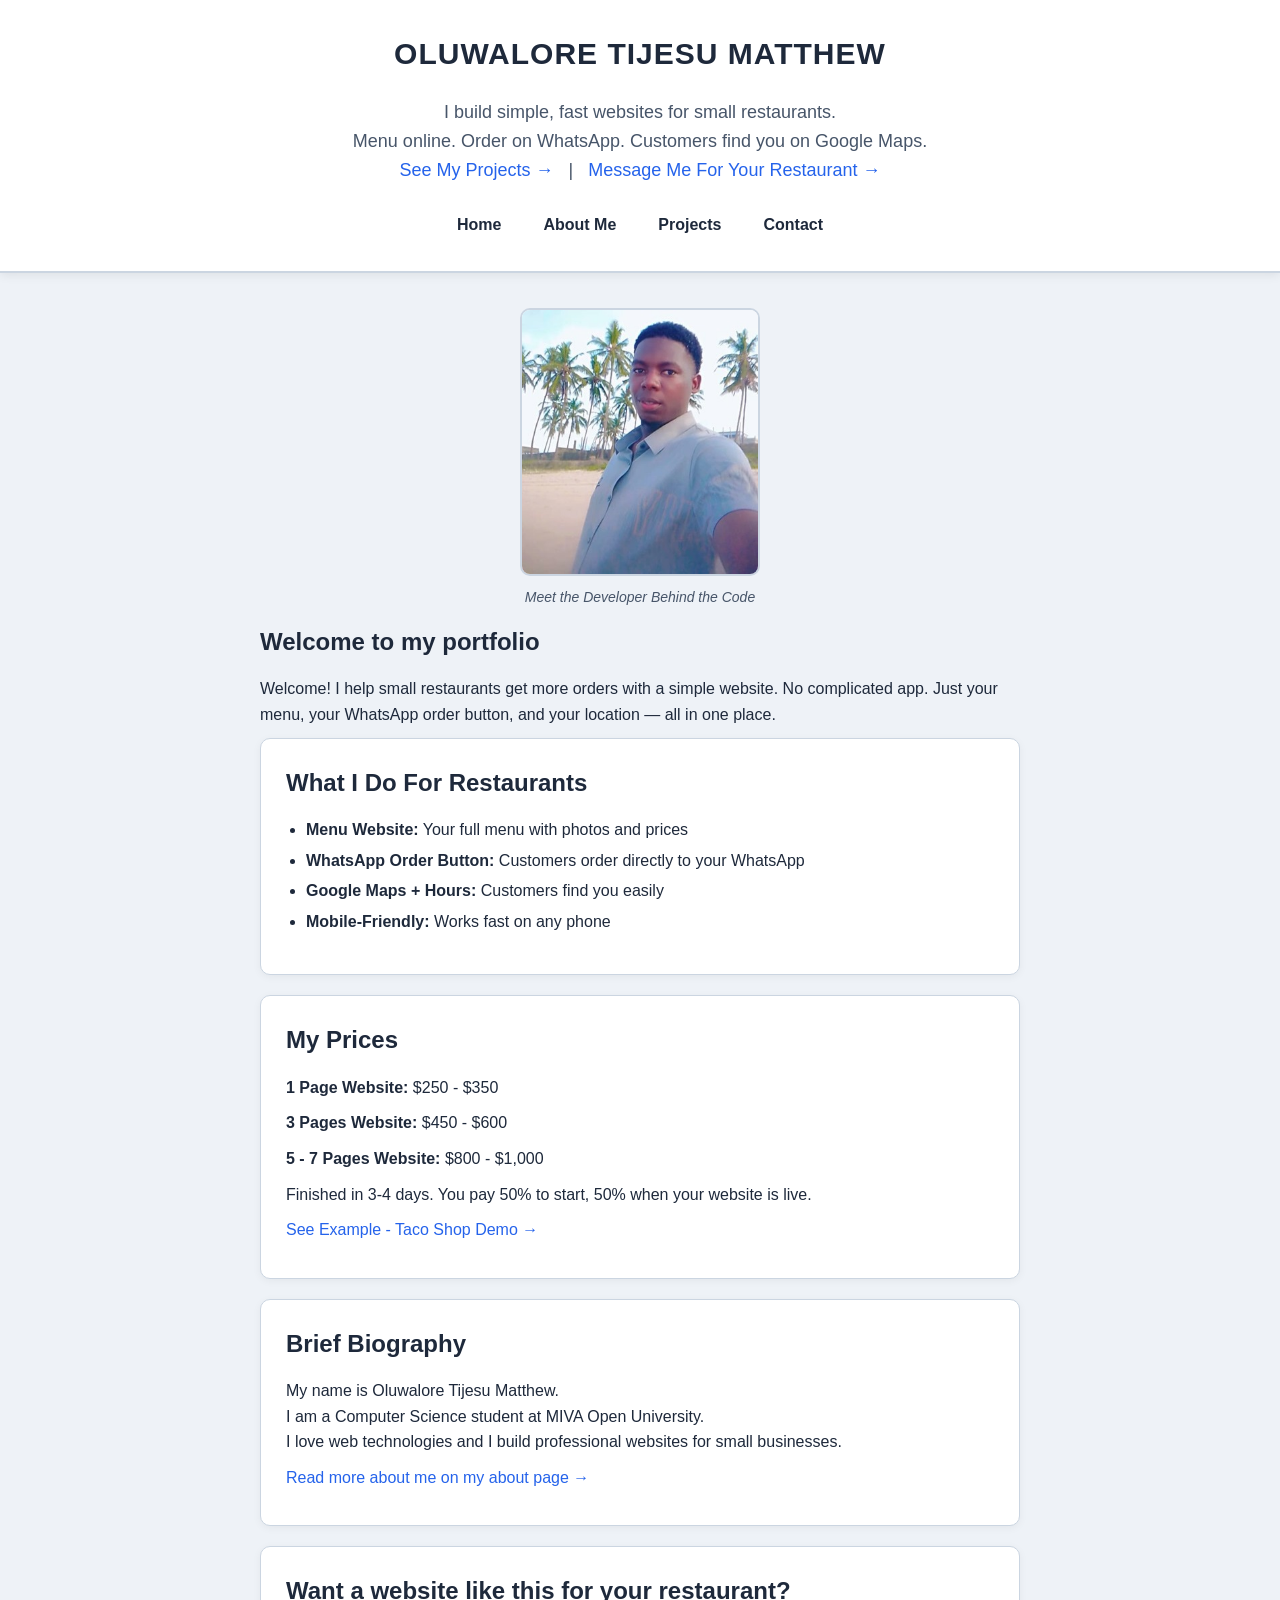
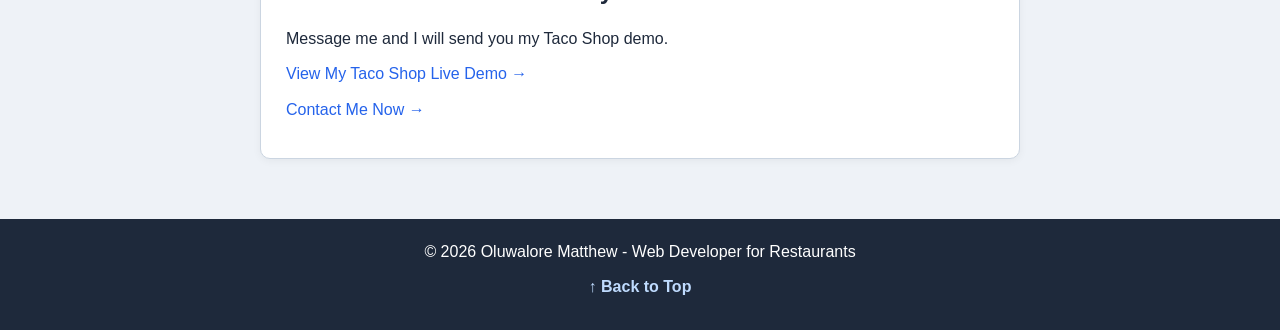
<file: index.html>
<!doctype html>
<html lang="en">
  <head>
    <!--prettier-ignore-->
    <meta charset="UTF-8">
    <!--prettier-ignore-->
    <meta name="viewport" content="width=device-width, initial-scale=1.0">
    <!--prettier-ignore-->
    <meta name="author" content="Oluwalore Matthew">
    <!--prettier-ignore-->
    <meta name="description" content="Oluwalore Matthew - I build simple websites for small restaurants. Menu online, WhatsApp orders, Google Maps.">
    <title>Oluwalore Matthew | Web Developer for Restaurants</title>
    <!--prettier-ignore-->
    <link rel="icon" href="html.png" type="image/x-icon">
    <!--prettier-ignore-->
    <link rel="stylesheet" href="style.css">
  </head>

  <body>
    <header>
      <section class="hero">
        <h1>OLUWALORE TIJESU MATTHEW</h1>
        <p>I build simple, fast websites for small restaurants.</p>
        <p>
          Menu online. Order on WhatsApp. Customers find you on Google Maps.
        </p>
        <p>
          <a href="projects.html">See My Projects →</a> &nbsp; | &nbsp;
          <a href="contact.html">Message Me For Your Restaurant →</a>
        </p>
      </section>
      <nav>
        <ul>
          <li><a href="index.html">Home</a></li>
          <li><a href="about.html">About Me</a></li>
          <li><a href="projects.html">Projects</a></li>
          <li><a href="contact.html">Contact</a></li>
        </ul>
      </nav>
    </header>

    <main>
      <figure>
        <img src="matthew.jpg" alt="Picture Of Matthew" />
        <figcaption>Meet the Developer Behind the Code</figcaption>
      </figure>

      <h2>Welcome to my portfolio</h2>
      <p>
        Welcome! I help small restaurants get more orders with a simple website.
        No complicated app. Just your menu, your WhatsApp order button, and your
        location — all in one place.
      </p>

      <section>
        <h2>What I Do For Restaurants</h2>
        <ul>
          <li>
            <strong>Menu Website:</strong> Your full menu with photos and prices
          </li>
          <li>
            <strong>WhatsApp Order Button:</strong> Customers order directly to
            your WhatsApp
          </li>
          <li>
            <strong>Google Maps + Hours:</strong> Customers find you easily
          </li>
          <li><strong>Mobile-Friendly:</strong> Works fast on any phone</li>
        </ul>
      </section>

      <section>
        <h2>My Prices</h2>
        <p><strong>1 Page Website:</strong> $250 - $350</p>
        <p><strong>3 Pages Website:</strong> $450 - $600</p>
        <p><strong>5 - 7 Pages Website:</strong> $800 - $1,000</p>
        <p>
          Finished in 3-4 days. You pay 50% to start, 50% when your website is
          live.
        </p>
        <p><a href="projects.html">See Example - Taco Shop Demo →</a></p>
      </section>

      <section>
        <h2>Brief Biography</h2>
        <p>
          My name is Oluwalore Tijesu Matthew.
          <br />
          I am a Computer Science student at MIVA Open University.
          <br />
          I love web technologies and I build professional websites for small
          businesses.
        </p>
        <p><a href="about.html">Read more about me on my about page →</a></p>
      </section>

      <section>
        <h2>Want a website like this for your restaurant?</h2>
        <p>Message me and I will send you my Taco Shop demo.</p>
        <p>
          <a href="https://golden-basbousa-97c2bb.netlify.app/" target="_blank"
            >View My Taco Shop Live Demo →</a
          >
        </p>
        <p><a href="contact.html">Contact Me Now →</a></p>
      </section>
    </main>

    <footer class="main-footer">
      <p>© 2026 Oluwalore Matthew - Web Developer for Restaurants</p>
      <p><a href="#">↑ Back to Top</a></p>
    </footer>
    <script src="script.js"></script>
  </body>
</html>
</file>
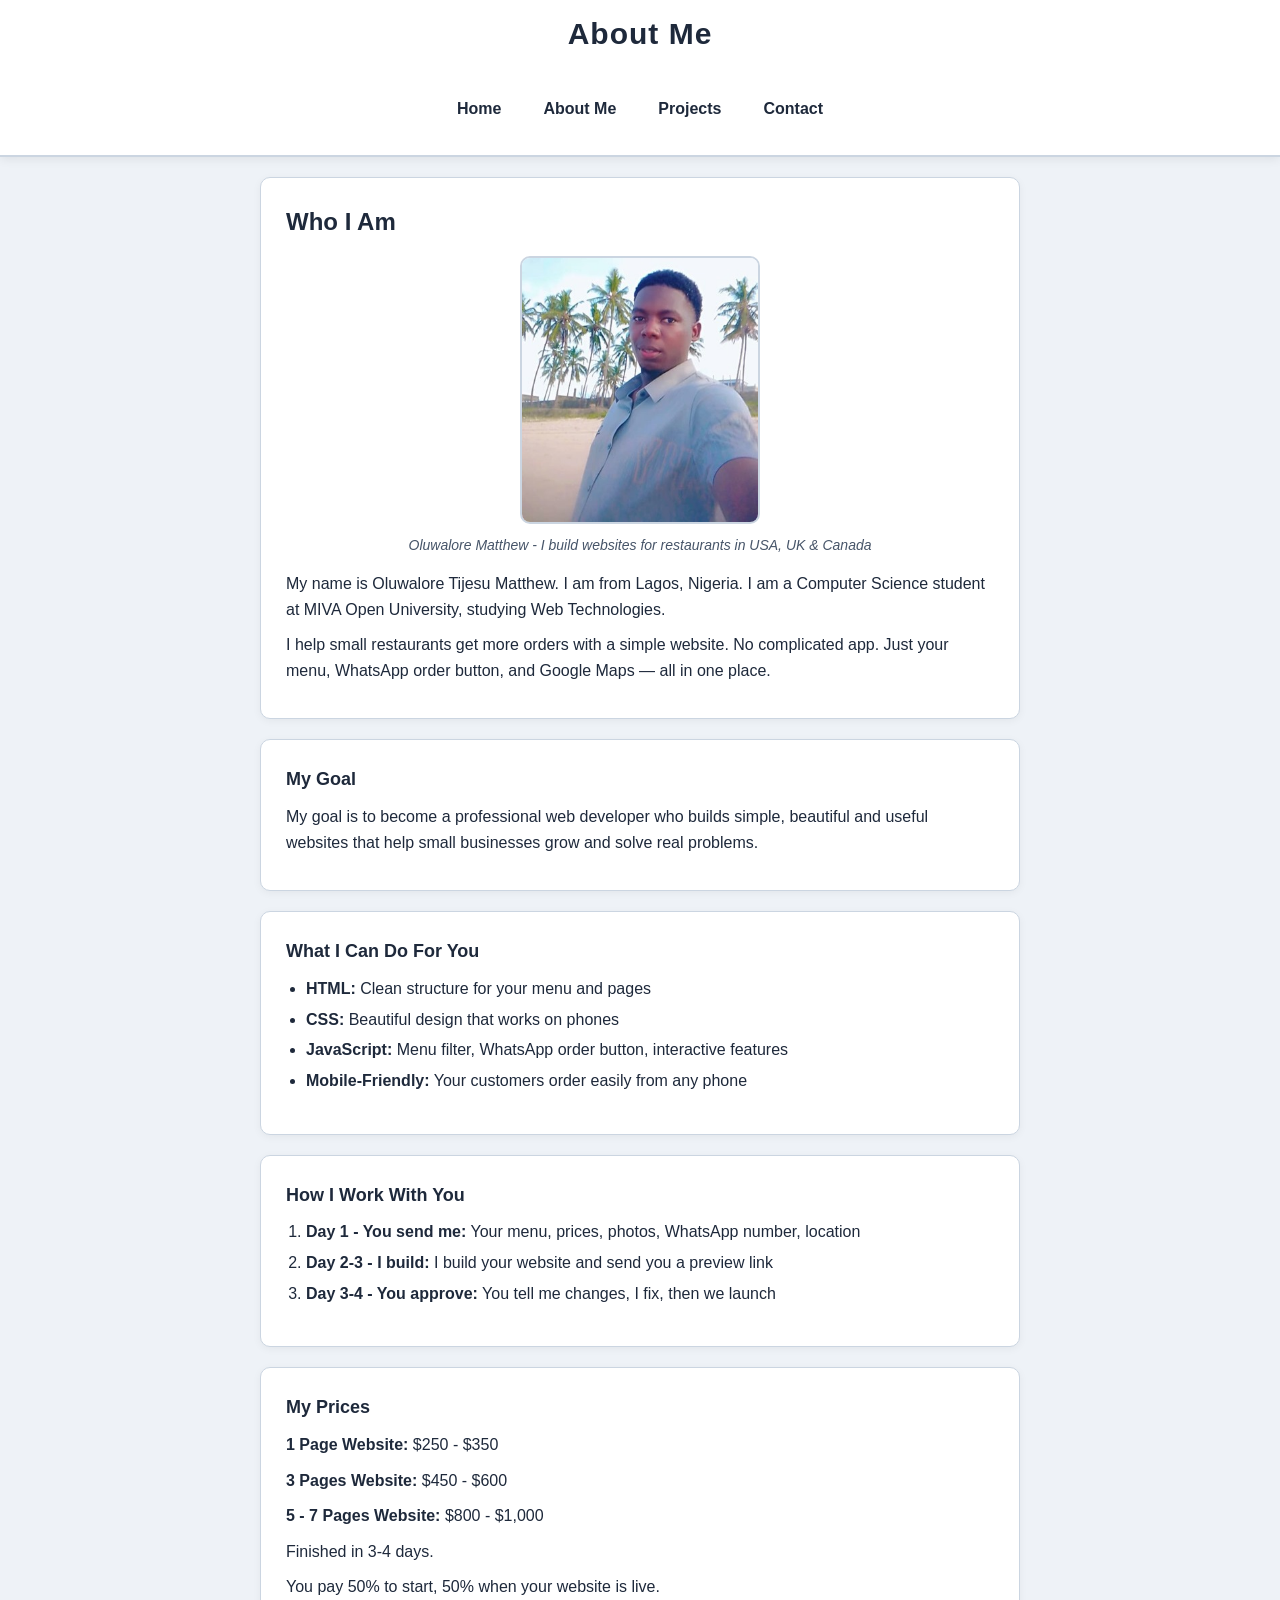
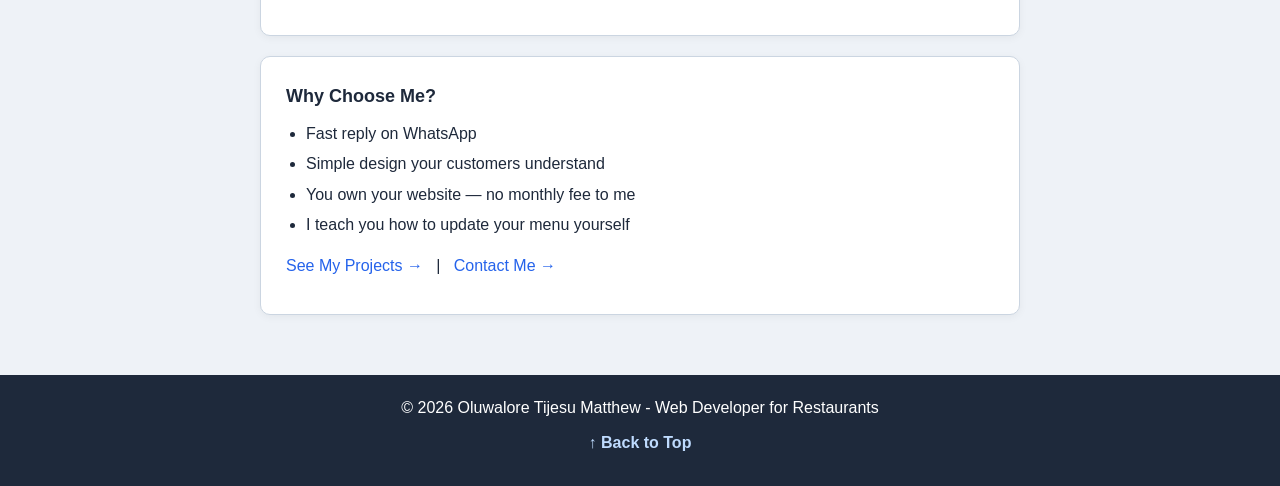
<file: about.html>
<!doctype html>
<html lang="en">
  <head>
    <!--prettier-ignore-->
    <meta charset="UTF-8">
    <!--prettier-ignore-->
    <meta name="viewport" content="width=device-width, initial-scale=1.0">
    <!--prettier-ignore-->
    <meta name="author" content="Oluwalore Matthew">
    <!--prettier-ignore-->
    <meta name="description" content="About Me">
    <title>About Me | Oluwalore Matthew</title>
    <!--prettier-ignore-->
    <link rel="icon" href="html.png" typle="image/x-icon">
    <!--prettier-ignore-->
    <link rel="stylesheet" href="style.css">
  </head>

  <body>
    <header>
      <h1>About Me</h1>
      <nav>
        <ul>
          <li><a href="index.html">Home</a></li>
          <li><a href="about.html">About Me</a></li>
          <li><a href="projects.html">Projects</a></li>
          <li><a href="contact.html">Contact</a></li>
        </ul>
      </nav>
    </header>

    <main>
      <section>
        <h2>Who I Am</h2>
        <figure>
          <img
            src="matthew.jpg"
            alt="Oluwalore Matthew - Web developer for restaurants"
          />
          <figcaption>
            Oluwalore Matthew - I build websites for restaurants in USA, UK &
            Canada
          </figcaption>
        </figure>
        <p>
          My name is Oluwalore Tijesu Matthew. I am from Lagos, Nigeria. I am a
          Computer Science student at MIVA Open University, studying Web
          Technologies.
        </p>
        <p>
          I help small restaurants get more orders with a simple website. No
          complicated app. Just your menu, WhatsApp order button, and Google
          Maps — all in one place.
        </p>
      </section>

      <section>
        <h3>My Goal</h3>
        <p>
          My goal is to become a professional web developer who builds simple,
          beautiful and useful websites that help small businesses grow and
          solve real problems.
        </p>
      </section>

      <section>
        <h3>What I Can Do For You</h3>
        <ul>
          <li>
            <strong>HTML:</strong> Clean structure for your menu and pages
          </li>
          <li><strong>CSS:</strong> Beautiful design that works on phones</li>
          <li>
            <strong>JavaScript:</strong> Menu filter, WhatsApp order button,
            interactive features
          </li>
          <li>
            <strong>Mobile-Friendly:</strong> Your customers order easily from
            any phone
          </li>
        </ul>
      </section>

      <section>
        <h3>How I Work With You</h3>
        <ol>
          <li>
            <strong>Day 1 - You send me:</strong> Your menu, prices, photos,
            WhatsApp number, location
          </li>
          <li>
            <strong>Day 2-3 - I build:</strong> I build your website and send
            you a preview link
          </li>
          <li>
            <strong>Day 3-4 - You approve:</strong> You tell me changes, I fix,
            then we launch
          </li>
        </ol>
      </section>

      <section>
        <h3>My Prices</h3>
        <p><strong>1 Page Website:</strong> $250 - $350</p>
        <p><strong>3 Pages Website:</strong> $450 - $600</p>
        <p><strong>5 - 7 Pages Website:</strong> $800 - $1,000</p>
        <p>Finished in 3-4 days.</p>
        <p>You pay 50% to start, 50% when your website is live.</p>
      </section>

      <section>
        <h3>Why Choose Me?</h3>
        <ul>
          <li>Fast reply on WhatsApp</li>
          <li>Simple design your customers understand</li>
          <li>You own your website — no monthly fee to me</li>
          <li>I teach you how to update your menu yourself</li>
        </ul>
        <p>
          <a href="projects.html">See My Projects →</a> &nbsp; | &nbsp;
          <a href="contact.html">Contact Me →</a>
        </p>
      </section>
    </main>

    <footer>
      <p>© 2026 Oluwalore Tijesu Matthew - Web Developer for Restaurants</p>
      <p><a href="#">↑ Back to Top</a></p>
    </footer>
    <script src="script.js"></script>
  </body>
</html>
</file>
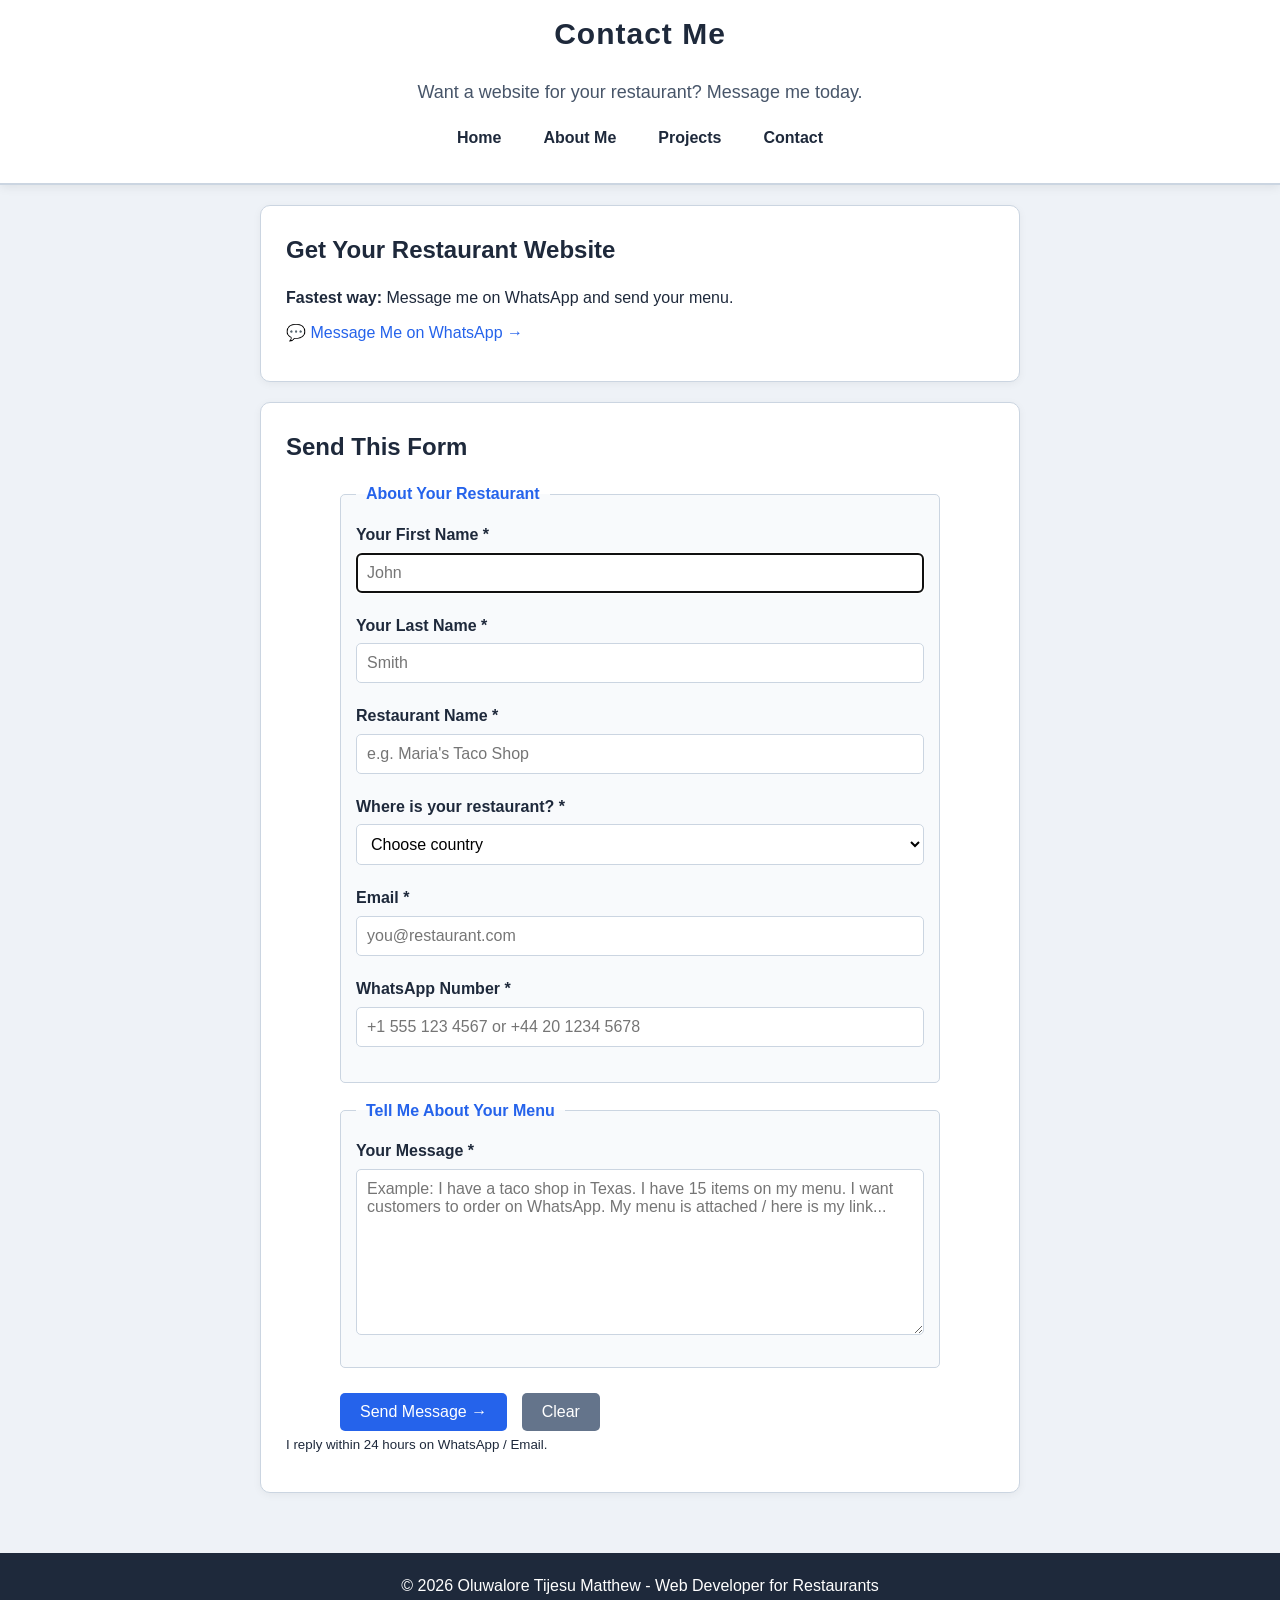
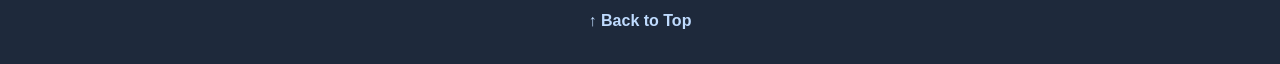
<file: contact.html>
<!doctype html>
<html lang="en">
  <head>
    <!--prettier-ignore-->
    <meta charset="UTF-8">
    <!--prettier-ignore-->
    <meta name="viewport" content="width=device-width, initial-scale=1.0">
    <!--prettier-ignore-->
    <meta name="author" content="Oluwalore Matthew">
    <!--prettier-ignore-->
    <meta name="description" content="Contact Me">
    <title>Contact Me</title>
    <!--prettier-ignore-->
    <link rel="icon" href="html.png" typle="image/x-icon">
    <!--prettier-ignore-->
    <link rel="stylesheet" href="style.css">
  </head>

  <body>
    <header>
      <h1>Contact Me</h1>
      <p>Want a website for your restaurant? Message me today.</p>
      <nav>
        <ul>
          <li><a href="index.html">Home</a></li>
          <li><a href="about.html">About Me</a></li>
          <li><a href="projects.html">Projects</a></li>
          <li><a href="contact.html">Contact</a></li>
        </ul>
      </nav>
    </header>

    <main>
      <section>
        <h2>Get Your Restaurant Website</h2>
        <p>
          <strong>Fastest way:</strong> Message me on WhatsApp and send your
          menu.
        </p>
        <p>
          <a href="https://wa.me/2347054823918">💬 Message Me on WhatsApp →</a>
        </p>
      </section>

      <section>
        <h2>Send This Form</h2>
        <form name="contact" method="POST" data-netlify="true">
          <input type="hidden" name="form-name" value="contact" />
          <fieldset>
            <legend>About Your Restaurant</legend>
            <p>
              <label for="firstName">Your First Name *</label><br />
              <input
                type="text"
                name="firstName"
                id="firstName"
                placeholder="John"
                autocomplete="on"
                required
                autofocus
              />
            </p>
            <p>
              <label for="lastName">Your Last Name *</label><br />
              <input
                type="text"
                name="lastName"
                id="lastName"
                placeholder="Smith"
                autocomplete="on"
                required
              />
            </p>
            <p>
              <label for="restaurant">Restaurant Name *</label><br />
              <input
                type="text"
                name="restaurant"
                id="restaurant"
                placeholder="e.g. Maria's Taco Shop"
                required
              />
            </p>
            <p>
              <label for="country">Where is your restaurant? *</label><br />
              <select name="country" id="country" required>
                <option value="">Choose country</option>
                <option value="USA">USA</option>
                <option value="UK">UK</option>
                <option value="Canada">Canada</option>
                <option value="Other">Other</option>
              </select>
            </p>
            <p>
              <label for="email">Email *</label><br />
              <input
                type="email"
                name="email"
                id="email"
                placeholder="you@restaurant.com"
                required
              />
            </p>
            <p>
              <label for="phone">WhatsApp Number *</label><br />
              <input
                type="tel"
                name="phone"
                id="phone"
                placeholder="+1 555 123 4567 or +44 20 1234 5678"
                required
              />
            </p>
          </fieldset>

          <fieldset>
            <legend>Tell Me About Your Menu</legend>
            <label for="message">Your Message *</label><br />
            <textarea
              name="message"
              id="message"
              cols="30"
              rows="8"
              placeholder="Example: I have a taco shop in Texas. I have 15 items on my menu. I want customers to order on WhatsApp. My menu is attached / here is my link..."
              required
            ></textarea>
          </fieldset>

          <button type="submit">Send Message →</button>
          <button type="reset">Clear</button>
        </form>
        <p><small>I reply within 24 hours on WhatsApp / Email.</small></p>
      </section>
    </main>

    <footer>
      <p>© 2026 Oluwalore Tijesu Matthew - Web Developer for Restaurants</p>
      <p><a href="#">↑ Back to Top</a></p>
    </footer>
    <script src="script.js"></script>
  </body>
</html>
</file>
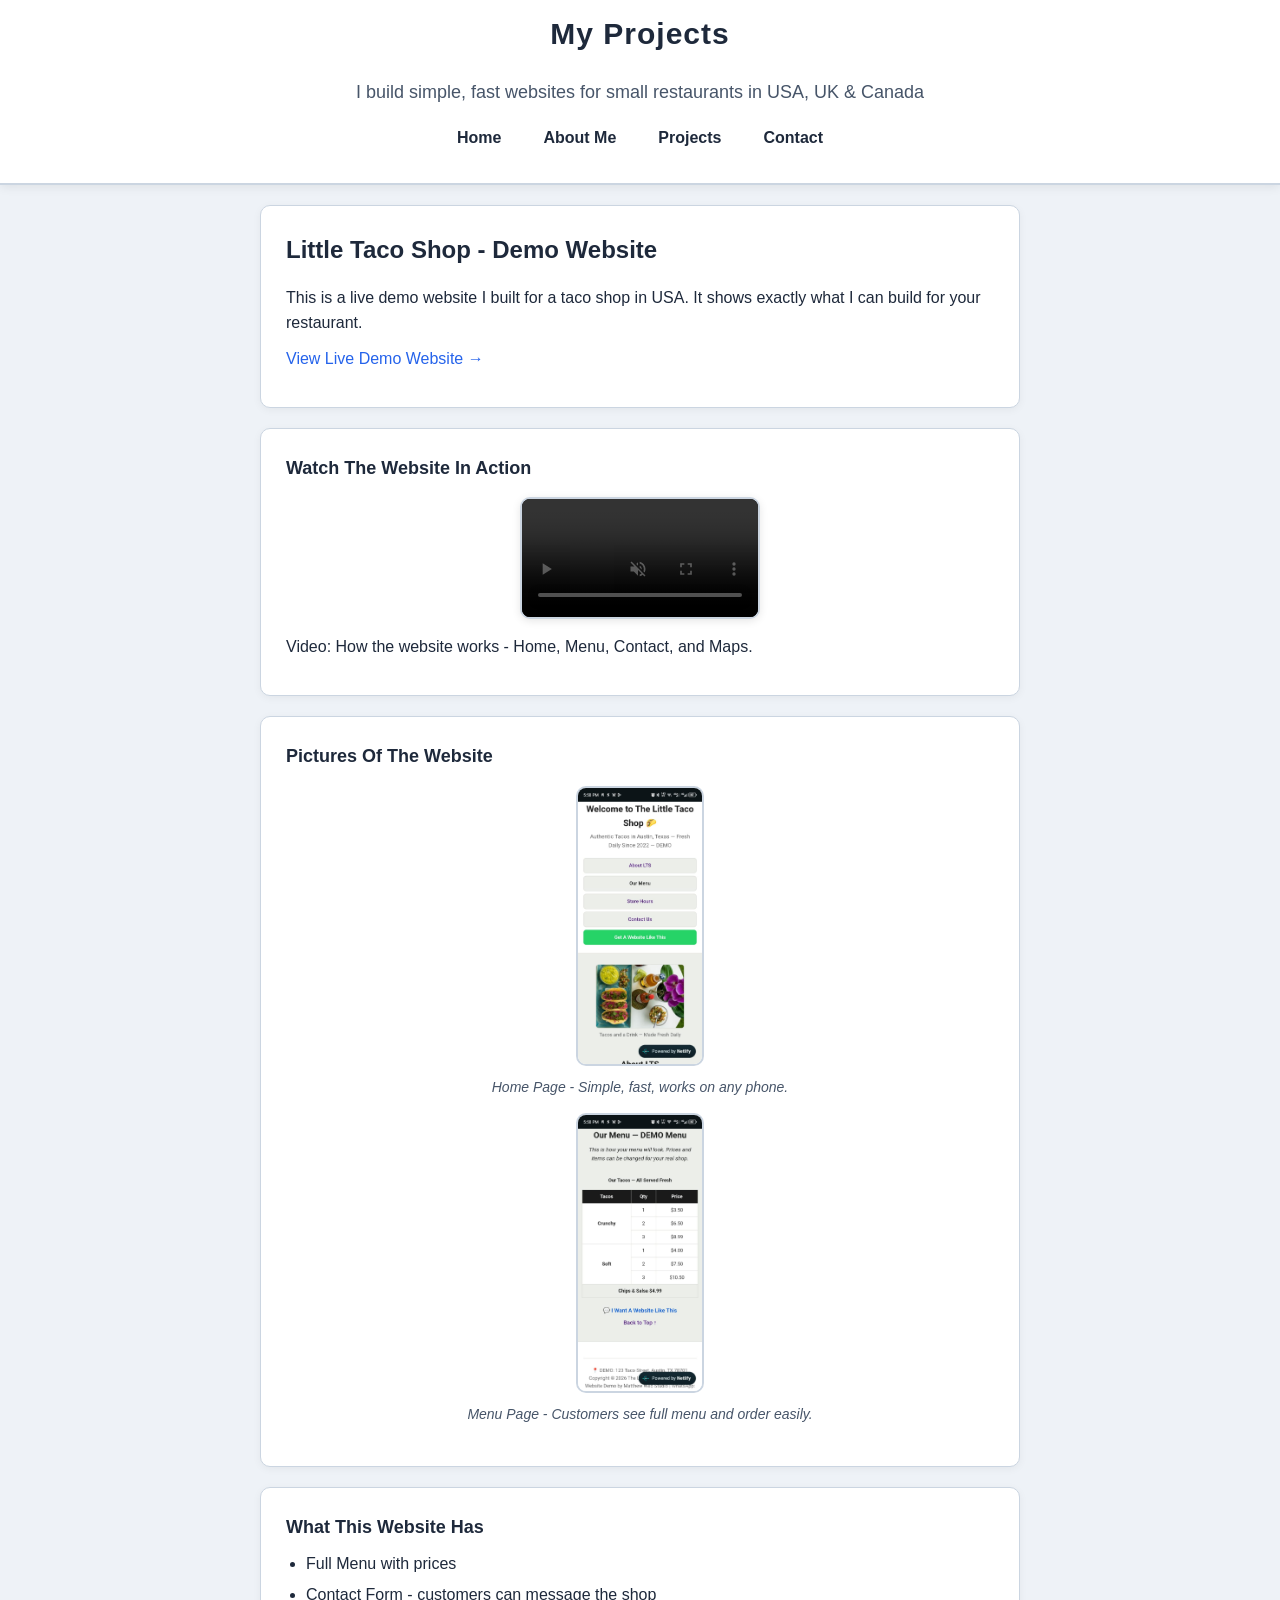
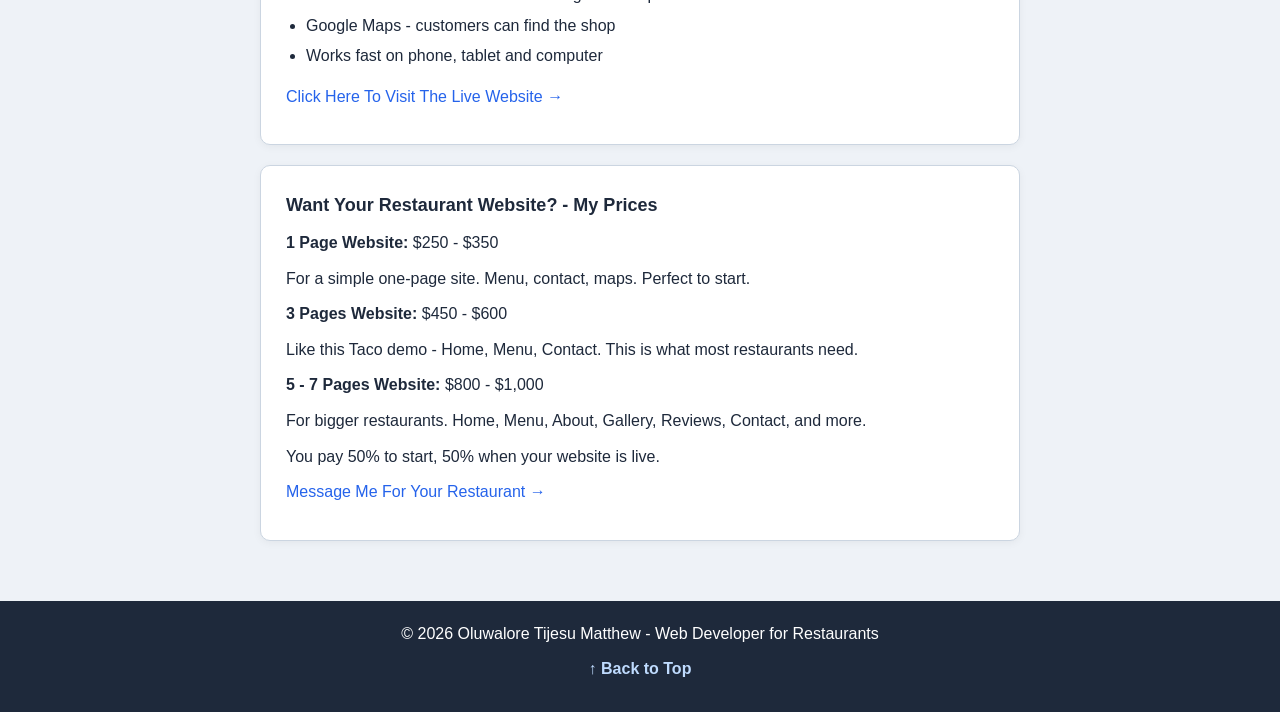
<file: projects.html>
<!doctype html>
<html lang="en">
  <head>
    <!--prettier-ignore-->
    <meta charset="UTF-8">
    <!--prettier-ignore-->
    <meta name="viewport" content="width=device-width, initial-scale=1.0">
    <!--prettier-ignore-->
    <meta name="author" content="Oluwalore Matthew">
    <!--prettier-ignore-->
    <meta name="discription" content="Projects">
    <title>Projects | Oluwalore Matthew</title>
    <!--prettier-ignore-->
    <link rel="icon" href="html.png" typle="image/jpeg">
    <!--prettier-ignore-->
    <link rel="stylesheet" href="style.css">
  </head>

  <body>
    <header>
      <h1>My Projects</h1>
      <p>
        I build simple, fast websites for small restaurants in USA, UK & Canada
      </p>
      <nav>
        <ul>
          <li><a href="index.html">Home</a></li>
          <li><a href="about.html">About Me</a></li>
          <li><a href="projects.html">Projects</a></li>
          <li><a href="contact.html">Contact</a></li>
        </ul>
      </nav>
    </header>

    <main>
      <section>
        <h2>Little Taco Shop - Demo Website</h2>
        <p>
          This is a live demo website I built for a taco shop in USA. It shows
          exactly what I can build for your restaurant.
        </p>
        <p>
          <a href="https://golden-basbousa-97c2bb.netlify.app/" target="_blank"
            >View Live Demo Website →</a
          >
        </p>
      </section>

      <section>
        <h3>Watch The Website In Action</h3>
        <video autoplay muted loop playsinline controls>
          <source src="tacos-demo.mp4" type="video/mp4" />
          Your browser does not support video.
        </video>
        <p>Video: How the website works - Home, Menu, Contact, and Maps.</p>
      </section>

      <section>
        <h3>Pictures Of The Website</h3>
        <figure>
          <img
            src="project4.jpeg"
            alt="Little Taco Shop home page"
            loading="lazy"
          />
          <figcaption>Home Page - Simple, fast, works on any phone.</figcaption>
        </figure>
        <figure>
          <img
            src="project5.jpeg"
            alt="Little Taco Shop menu page"
            loading="lazy"
          />
          <figcaption>
            Menu Page - Customers see full menu and order easily.
          </figcaption>
        </figure>
      </section>

      <section>
        <h3>What This Website Has</h3>
        <ul>
          <li>Full Menu with prices</li>
          <li>Contact Form - customers can message the shop</li>
          <li>Google Maps - customers can find the shop</li>
          <li>Works fast on phone, tablet and computer</li>
        </ul>
        <p>
          <a href="https://golden-basbousa-97c2bb.netlify.app/" target="_blank"
            >Click Here To Visit The Live Website →</a
          >
        </p>
      </section>

      <section>
        <h3>Want Your Restaurant Website? - My Prices</h3>

        <p><strong>1 Page Website:</strong> $250 - $350</p>
        <p>
          For a simple one-page site. Menu, contact, maps. Perfect to start.
        </p>

        <p><strong>3 Pages Website:</strong> $450 - $600</p>
        <p>
          Like this Taco demo - Home, Menu, Contact. This is what most
          restaurants need.
        </p>

        <p><strong>5 - 7 Pages Website:</strong> $800 - $1,000</p>
        <p>
          For bigger restaurants. Home, Menu, About, Gallery, Reviews, Contact,
          and more.
        </p>

        <p>You pay 50% to start, 50% when your website is live.</p>
        <p><a href="contact.html">Message Me For Your Restaurant →</a></p>
      </section>
    </main>

    <footer>
      <p>© 2026 Oluwalore Tijesu Matthew - Web Developer for Restaurants</p>
      <p><a href="#">↑ Back to Top</a></p>
    </footer>
    <script src="script.js"></script>
  </body>
</html>
</file>
<file: style.css>
* {
  margin: 0;
  padding: 0;
  box-sizing: border-box;
}

html {
  font-size: 62.5%;
  scroll-behavior: smooth;
}

/* ===== 2. COLORS - BRIGHT MODE ===== */
:root {
  --bg-color: #eef2f7;
  --bg-card: #ffffff;
  --bg-header: #ffffff;
  --bg-footer: #1e293b;
  --bg-hover: #e0e7ff;

  --text-color: #1e293b;
  --text-muted: #475569;
  --text-white: #ffffff;

  --primary-color: #2563eb;
  --primary-hover: #1d4ed8;
  --link-color: #1e293b;
  --link-hover: #2563eb;
  --border-color: #cbd5e1;

  --font-main: Arial, Helvetica, sans-serif;
  --font-heading: "Segoe UI", Arial, sans-serif;

  --font-size-small: 1.4rem;
  --font-size-normal: 1.6rem;
  --font-size-medium: 1.8rem;
  --font-size-large: 2.4rem;
  --font-size-xlarge: 3.2rem;

  --padding-small: 1rem;
  --padding-medium: 1.5rem;
  --padding-large: 2rem;
  --padding-xlarge: 3rem;

  --margin-small: 1rem;
  --margin-medium: 1.5rem;
  --margin-large: 2rem;

  --gap-small: 1rem;
  --gap-medium: 2rem;

  --radius-small: 0.5rem;
  --radius-medium: 1rem;

  --max-width: 90rem;
}

/* ===== 3. BODY ===== */
body {
  background-color: var(--bg-color);
  color: var(--text-color);
  font-family: var(--font-main);
  font-size: var(--font-size-normal);
  line-height: 1.6;
  min-height: 100vh;
}

/* ===== 4. HEADER + HERO ===== */
header {
  background-color: var(--bg-header);
  text-align: center;
  padding-bottom: var(--padding-medium);
  border-bottom: 0.2rem solid var(--border-color);
  box-shadow: 0 0.2rem 1rem rgba(0, 0, 0, 0.08);
}

header h1 {
  font-family: var(--font-heading);
  font-size: var(--font-size-xlarge);
  color: var(--text-color);
  margin-bottom: var(--margin-small);
  letter-spacing: 0.1rem;
  padding: 1rem;
}

header p {
  font-size: var(--font-size-medium);
  color: var(--text-muted);
  padding: 0 1rem;
}

.hero {
  padding: 2rem 1.5rem 1rem;
}

nav {
  background-color: var(--bg-header);
  padding: var(--padding-small) var(--padding-medium);
}

nav ul {
  list-style: none;
  display: flex;
  justify-content: center;
  flex-wrap: wrap;
  gap: var(--gap-small);
  max-width: var(--max-width);
  margin: 0 auto;
}

nav ul li a,
nav ul li a:link,
nav ul li a:visited {
  text-decoration: none;
  color: var(--link-color);
  font-size: var(--font-size-normal);
  font-weight: 600;
  padding: 0.8rem 1.6rem;
  display: inline-block;
  border-radius: var(--radius-small);
  transition: all 0.2s ease;
}

nav ul li a:hover,
nav ul li a:active {
  color: var(--primary-color);
  background-color: var(--bg-hover);
}

/* ===== 6. MAIN LAYOUT ===== */
main {
  max-width: var(--max-width);
  margin: 0 auto;
  padding: var(--padding-large) var(--padding-medium);
}

main section,
main article {
  background-color: var(--bg-card);
  padding: var(--padding-large);
  margin-bottom: var(--margin-large);
  border-radius: var(--radius-medium);
  border: 0.1rem solid var(--border-color);
  box-shadow: 0 0.2rem 0.8rem rgba(0, 0, 0, 0.05);
}

main h2 {
  font-size: var(--font-size-large);
  margin-bottom: var(--margin-medium);
}

main h3 {
  font-size: var(--font-size-medium);
  margin-bottom: var(--margin-small);
}

main p {
  margin-bottom: var(--margin-small);
}

main ul,
main ol {
  margin-left: var(--margin-large);
  margin-bottom: var(--margin-medium);
}

main li {
  margin-bottom: 0.5rem;
}

/* ===== LINKS ===== */
a {
  text-decoration: none;
}

a:link {
  color: #2563eb;
}
a:visited {
  color: #6d28d9;
}
a:hover {
  color: #ffffff;
  background-color: #2563eb;
  padding: 0.2rem 0.6rem;
  border-radius: 0.5rem;
}
a:active {
  color: #ffffff;
  background-color: #1d4ed8;
}

nav ul li a:link {
  color: #1e293b;
  background-color: transparent;
}
nav ul li a:visited {
  color: #1e293b;
  background-color: transparent;
}
nav ul li a:hover {
  color: #ffffff;
  background-color: #2563eb;
}
nav ul li a:active {
  color: #ffffff;
  background-color: #1d4ed8;
}

main a:link {
  color: #2563eb;
}
main a:visited {
  color: #6d28d9;
}
main a:hover {
  color: #ffffff;
  background-color: #2563eb;
  padding: 0.2rem 0.6rem;
  border-radius: 0.5rem;
}
main a:active {
  color: #ffffff;
  background-color: #1d4ed8;
}

/* ===== 7. IMAGES - SMALL + FULL, NO CUTTING, NO LONG ===== */
figure {
  text-align: center;
  margin: var(--margin-medium) auto;
}

figure img,
main img {
  width: auto;
  max-width: 24rem;
  max-height: 28rem;
  height: auto;
  object-fit: contain;
  display: block;
  margin: 0 auto;
  border-radius: var(--radius-medium);
  border: 0.2rem solid var(--border-color);
  background-color: #ffffff;
}

figcaption {
  font-size: var(--font-size-small);
  color: var(--text-muted);
  margin-top: var(--margin-small);
  font-style: italic;
  text-align: center;
}

/* YOUR PICTURE - SHOW FULL HEAD + BODY */
.profile-img {
  width: auto;
  max-width: 20rem;
  max-height: 28rem;
  height: auto;
  object-fit: contain;
  border-radius: 1rem;
  border: 0.3rem solid var(--primary-color);
  display: block;
  margin: 0 auto;
  background-color: #ffffff;
}

/* ===== 8. VIDEO - SMALL + FULL, NO CUTTING, NO LONG ===== */
video,
figure video {
  width: auto;
  max-width: 24rem;
  max-height: 30rem;
  height: auto;
  object-fit: contain;
  display: block;
  margin: 1.5rem auto;
  border-radius: 1rem;
  border: 0.2rem solid var(--border-color);
  background-color: #000;
  box-shadow: 0 0.2rem 0.8rem rgba(0, 0, 0, 0.1);
}

/* ===== 9. FORM ===== */
form {
  max-width: 60rem;
  margin: 0 auto;
}

fieldset {
  border: 0.1rem solid var(--border-color);
  border-radius: var(--radius-small);
  padding: var(--padding-medium);
  margin-bottom: var(--margin-medium);
  background-color: #f8fafc;
}

legend {
  font-weight: 700;
  padding: 0 1rem;
  color: var(--primary-color);
}

label {
  display: inline-block;
  font-weight: 600;
  margin-bottom: 0.5rem;
}

input[type="text"],
input[type="email"],
input[type="tel"],
input[type="number"],
select,
textarea {
  width: 100%;
  padding: 1rem;
  font-size: var(--font-size-normal);
  border: 0.1rem solid var(--border-color);
  border-radius: var(--radius-small);
  margin-bottom: var(--margin-small);
  background-color: #ffffff;
  font-family: var(--font-main);
}

button {
  background-color: var(--primary-color);
  color: var(--text-white);
  border: none;
  padding: 1rem 2rem;
  font-size: var(--font-size-normal);
  border-radius: var(--radius-small);
  cursor: pointer;
  margin-right: var(--margin-small);
  margin-top: var(--margin-small);
}

button:hover {
  background-color: var(--primary-hover);
}

button[type="reset"] {
  background-color: #64748b;
}

/* ===== 11. FOOTER ===== */
footer,
.main-footer {
  background-color: var(--bg-footer);
  color: var(--text-white);
  text-align: center;
  padding: var(--padding-large) var(--padding-medium);
  margin-top: var(--margin-large);
}

footer p {
  margin-bottom: var(--margin-small);
}

footer a,
footer a:link,
footer a:visited {
  text-decoration: none;
  color: #bfdbfe;
  font-weight: 600;
}

footer a:hover {
  color: #ffffff;
}

/* ===== RESPONSIVE - FOR ALL DEVICES ===== */

/* PHONE - up to 480px */
@media (max-width: 48rem) {
  html {
    font-size: 58%;
  }
  header h1 {
    font-size: 2.2rem;
  }
  header p {
    font-size: 1.5rem;
  }
  nav ul {
    flex-direction: column;
    gap: 0.5rem;
    align-items: center;
  }
  nav ul li {
    width: 100%;
    text-align: center;
  }
  nav ul li a {
    width: 90%;
  }
  main {
    padding: 1rem 1rem;
  }
  main section,
  main article {
    padding: 1.5rem 1rem;
  }
  figure img,
  main img {
    max-width: 20rem;
    max-height: 24rem;
  }
  video,
  figure video {
    max-width: 20rem;
    max-height: 26rem;
  }
  .profile-img {
    max-width: 17rem;
    max-height: 24rem;
  }
  button {
    width: 100%;
    margin-right: 0;
  }
}

/* BIG PHONE / SMALL TABLET - 481px to 768px */
@media (min-width: 48.1rem) and (max-width: 76.8rem) {
  main {
    padding: 1.5rem;
  }
  nav ul {
    flex-wrap: wrap;
  }
  figure img,
  main img {
    max-width: 22rem;
    max-height: 26rem;
  }
  video,
  figure video {
    max-width: 22rem;
    max-height: 28rem;
  }
  .profile-img {
    max-width: 19rem;
  }
}

/* iPAD / TABLET - 769px to 1024px */
@media (min-width: 76.9rem) and (max-width: 102.4rem) {
  main {
    max-width: 80rem;
    padding: 2rem;
  }
  header h1 {
    font-size: 3rem;
  }
  figure img,
  main img {
    max-width: 24rem;
    max-height: 28rem;
  }
  video,
  figure video {
    max-width: 24rem;
    max-height: 30rem;
  }
  .profile-img {
    max-width: 20rem;
  }
  main section {
    padding: 2.5rem;
  }
}

/* LAPTOP - 1025px to 1280px */
@media (min-width: 102.5rem) and (max-width: 128rem) {
  main {
    max-width: 90rem;
  }
  header h1 {
    font-size: 3.2rem;
  }
  figure img,
  main img {
    max-width: 24rem;
    max-height: 28rem;
  }
  video,
  figure video {
    max-width: 24rem;
    max-height: 30rem;
  }
  .profile-img {
    max-width: 21rem;
  }
}

/* COMPUTER / BIG SCREEN - 1281px and above */
@media (min-width: 128.1rem) {
  main {
    max-width: 100rem;
  }
  header h1 {
    font-size: 3.6rem;
  }
  main section {
    padding: 3rem;
  }
  figure img,
  main img {
    max-width: 26rem;
    max-height: 30rem;
  }
  video,
  figure video {
    max-width: 26rem;
    max-height: 32rem;
  }
  .profile-img {
    max-width: 22rem;
  }
}
</file>
